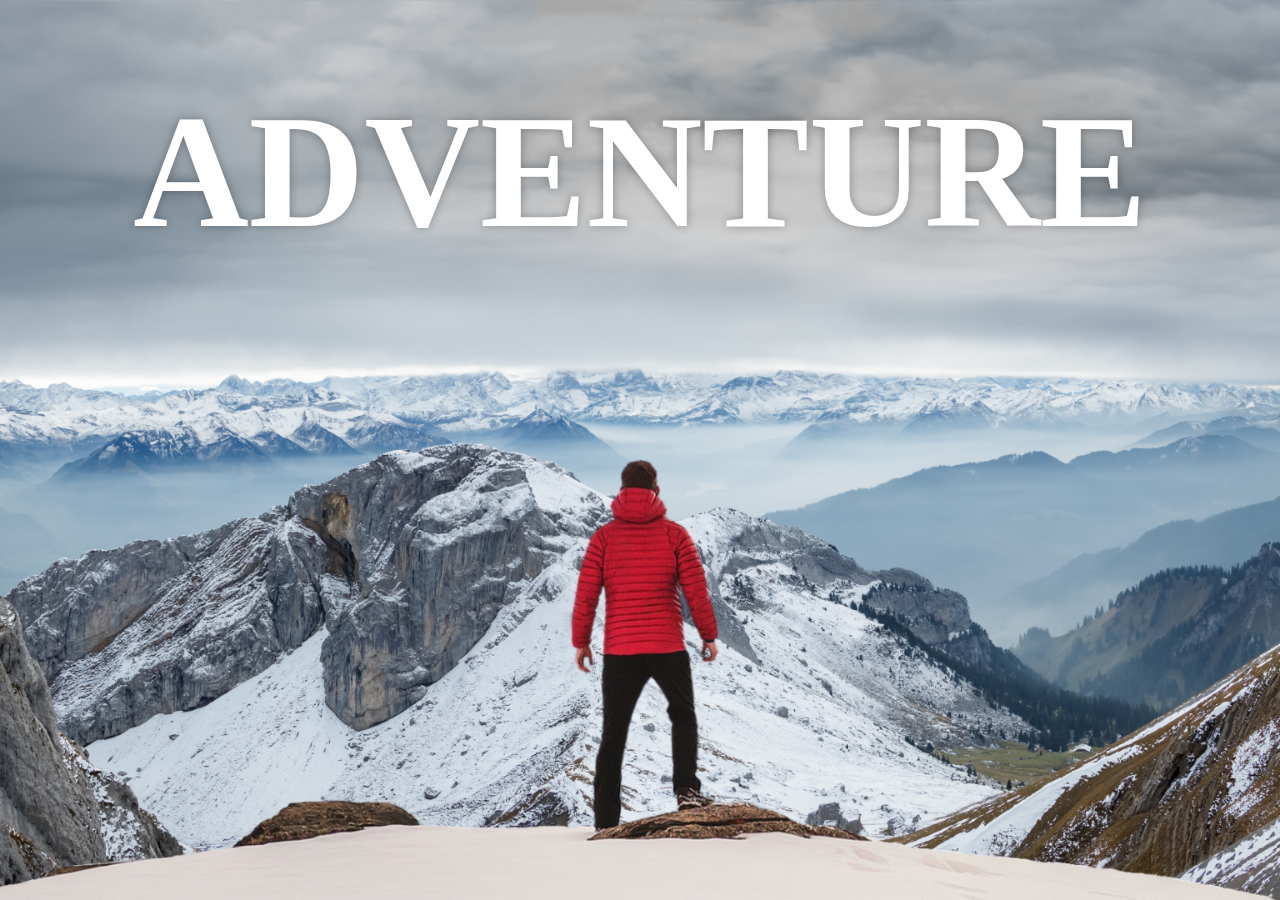
<file: index.html>
<!DOCTYPE html>
<html lang="en">
<head>
    <meta charset="UTF-8">
    <meta http-equiv="X-UA-Compatible" content="IE=edge">
    <meta name="viewport" content="width=device-width, initial-scale=1.0">
    <title>Parallex website</title>
    <link rel="stylesheet" href="style.css">
</head>
<body>
    <div id="wrapper">
        <div class="container">
         <img src="background.png" class="background">
         <img src="foreground.png" class="foreground">
         <h1>ADVENTURE</h1>
    </div>

    <section>

    <h2 class="secHeading">Adventure time!</h2>
    <p class="text">Lorem ipsum dolor, sit amet consectetur adipisicing elit. Porro voluptatem perferendis iure numquam repellat, sint temporibus, minus officia quo qui vitae? Obcaecati eum amet sed. Vel facilis omnis voluptatum pariatur harum dicta, ut suscipit vitae iste possimus fugiat quo rem dolor. Impedit maxime cum quas omnis voluptatibus libero, quod dolorem id iure ut cumque in nulla aspernatur voluptate ipsam unde!
      <br> <br>
     Lorem ipsum dolor sit amet consectetur adipisicing elit. Commodi, modi optio odit reiciendis placeat porro aperiam nihil dolor harum cumque culpa, dolore reprehenderit consequatur, sequi pariatur temporibus! Quo deleniti accusamus exercitationem, nemo harum doloribus consectetur explicabo animi ipsa fuga natus. Distinctio deleniti error et unde? Enim ipsa suscipit repudiandae reiciendis dignissimos? Ea iusto voluptas natus! Vel veritatis explicabo nostrum maiores.</p>

<div class="bg bg1">
    <h2 class="desc"> BIKING</h2>
</div>
<p class="text">Lorem ipsum dolor, sit amet consectetur adipisicing elit. Porro voluptatem perferendis iure numquam repellat, sint temporibus, minus officia quo qui vitae? Obcaecati eum amet sed. Vel facilis omnis voluptatum pariatur harum dicta, ut suscipit vitae iste possimus fugiat quo rem dolor. Impedit maxime cum quas omnis voluptatibus libero, quod dolorem id iure ut cumque in nulla aspernatur voluptate ipsam unde!
      <br> <br>
     Lorem ipsum dolor sit amet consectetur adipisicing elit. Commodi, modi optio odit reiciendis placeat porro aperiam nihil dolor harum cumque culpa, dolore reprehenderit consequatur, sequi pariatur temporibus! Quo deleniti accusamus exercitationem, nemo harum doloribus consectetur explicabo animi ipsa fuga natus. Distinctio deleniti error et unde? Enim ipsa suscipit repudiandae reiciendis dignissimos? Ea iusto voluptas natus! Vel veritatis explicabo nostrum maiores.</p>

      <div class="bg bg2">
        <h2 class="desc"> PARA GLIDING</h2>
    </div>
    <p class="text">Lorem ipsum dolor, sit amet consectetur adipisicing elit. Porro voluptatem perferendis iure numquam repellat, sint temporibus, minus officia quo qui vitae? Obcaecati eum amet sed. Vel facilis omnis voluptatum pariatur harum dicta, ut suscipit vitae iste possimus fugiat quo rem dolor. Impedit maxime cum quas omnis voluptatibus libero, quod dolorem id iure ut cumque in nulla aspernatur voluptate ipsam unde!
          <br> <br>
          Lorem ipsum dolor sit amet consectetur adipisicing elit. Commodi, modi optio odit reiciendis placeat porro aperiam nihil dolor harum cumque culpa, dolore reprehenderit consequatur, sequi pariatur temporibus! Quo deleniti accusamus exercitationem, nemo harum doloribus consectetur explicabo animi ipsa fuga natus. Distinctio deleniti error et unde? Enim ipsa suscipit repudiandae reiciendis dignissimos? Ea iusto voluptas natus! Vel veritatis explicabo nostrum maiores.</p>

          <div class="bg bg3">
            <h2 class="desc"> SURFING</h2>
        </div>
        <p class="text">Lorem ipsum dolor, sit amet consectetur adipisicing elit. Porro voluptatem perferendis iure numquam repellat, sint temporibus, minus officia quo qui vitae? Obcaecati eum amet sed. Vel facilis omnis voluptatum pariatur harum dicta, ut suscipit vitae iste possimus fugiat quo rem dolor. Impedit maxime cum quas omnis voluptatibus libero, quod dolorem id iure ut cumque in nulla aspernatur voluptate ipsam unde!
              <br> <br>
              Lorem ipsum dolor sit amet consectetur adipisicing elit. Commodi, modi optio odit reiciendis placeat porro aperiam nihil dolor harum cumque culpa, dolore reprehenderit consequatur, sequi pariatur temporibus! Quo deleniti accusamus exercitationem, nemo harum doloribus consectetur explicabo animi ipsa fuga natus. Distinctio deleniti error et unde? Enim ipsa suscipit repudiandae reiciendis dignissimos? Ea iusto voluptas natus! Vel veritatis explicabo nostrum maiores.</p>



    </section>
</div>
</body>
</html>
</file>
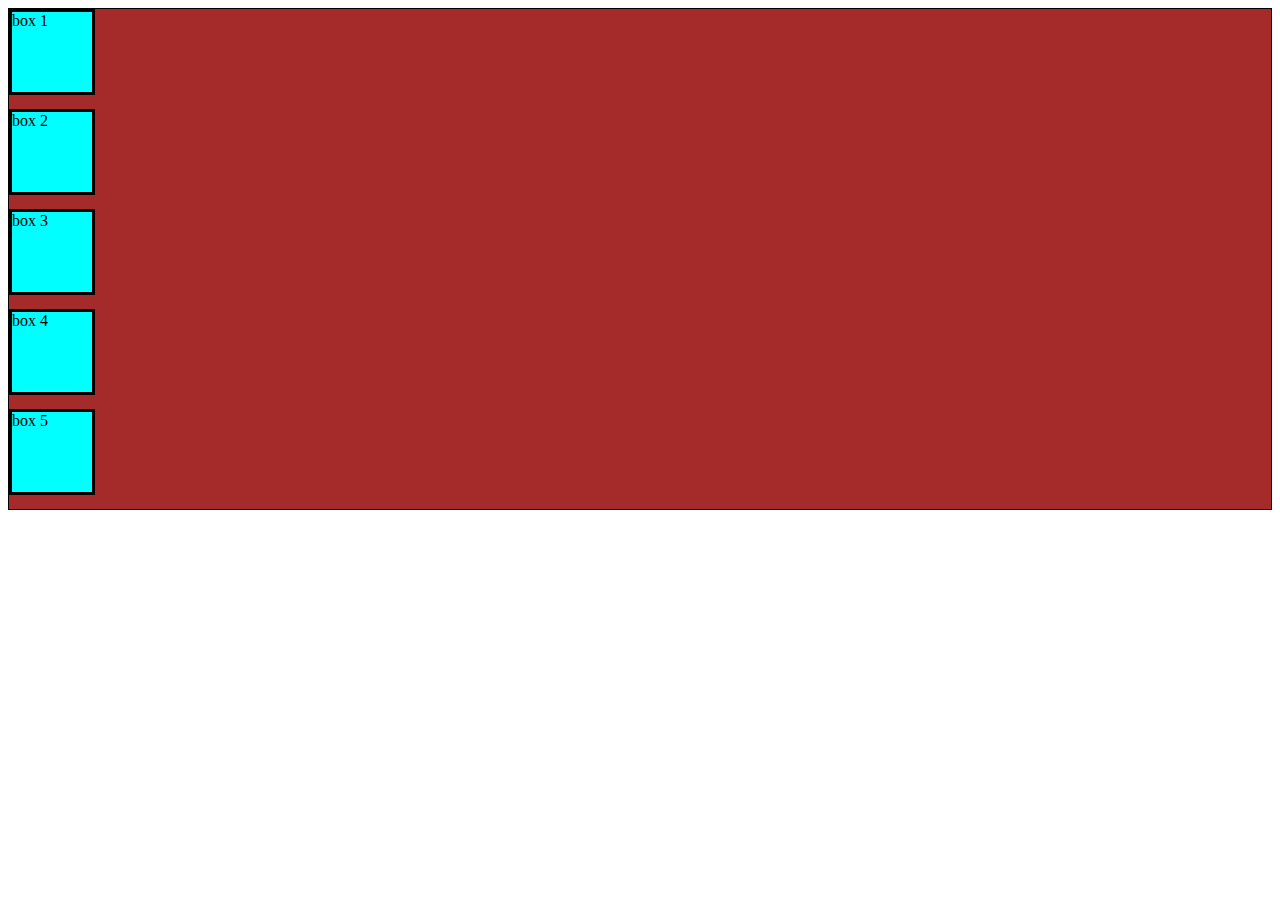
<file: Grids/index.html>
<!DOCTYPE html>
<html lang="en">
<head>
    <meta charset="UTF-8">
    <meta http-equiv="X-UA-Compatible" content="IE=edge">
    <meta name="viewport" content="width=device-width, initial-scale=1.0">
    <title>grid</title>
    <link rel="stylesheet" href="style.css">

</head>
<body>
    <div class="container">
         <div class="box">box 1</div>
         <div class="box">box 2</div>
         <div class="box">box 3</div>
         <div class="box">box 4</div>
         <div class="box">box 5</div>


    </div>
    
</body>
</html>
</file>
<file: style.css>
*{
    margin: 0;
    padding: 0;
    box-sizing: border-box;
}
#wrapper{
    height: 100vh;
    overflow-x: hidden;
    overflow-y: auto;
    perspective: 10px;

}

.container{

    position: relative;
    height: 100%;
    display:flex;
    justify-content: center;
    align-items: center;
    transform-style: preserve-3d;
    z-index: -1;
}

.background{
    transform:translateZ(-60px) scale(7)
 
}
.foreground{
    transform:translateZ(-20px) scale(3)
}
.background, .foreground{
    position: absolute;
    height: 100%;
    width: 100%;
    object-fit: cover;
    z-index: -1;

}

h1{
  position: absolute;
  top: 5rem;
  font-size: 10rem;
  color: white;
  text-shadow:0 0 10px rgba(0, 0,0,0.3);
}

section{
    background-color: rgb(45,45,45);
    color: white;
    padding: 5rem;
}
.secHeading{
    font-size: 5rem;
    padding: 0 10rem;
}

.text{
    font-size: 1.5rem;
    padding:0 10rem;
    margin: 5rem 0;
}
.bg{
    position: relative;
     width: 100%;
    background-attachment: fixed;
    height: 500px; 
    background-position:center;
    background-size: cover;
    color:black;
    font-size: 1.5rem;
    font-weight: 600;


} 

.desc{
    position: absolute;
    background-color: white;
    padding: 0.5rem 2.5rem;
    top: 50%;
    left: 50%;
    transform: translate(-50%,-50%);

}
    
.bg1{
    background-image:url(sport-1.jpg) ;
     
}
.bg2{
    background-image:url(sport-2.jpg) ;
         
    }
.bg3{
    background-image:url(sport-3.jpg) ;
             
        }
</file>
<file: Grids/style.css>
.container{
    background-color: brown;
    height:500px;
    border: 1px solid black;
    display: grid;
    grid-template-rows:repeat(3, fr);
    gap 15px;
}
.box{
    background-color: aqua;
    border: 3px solid black;
    width: 80px;
    height: 80px;
}
</file>
